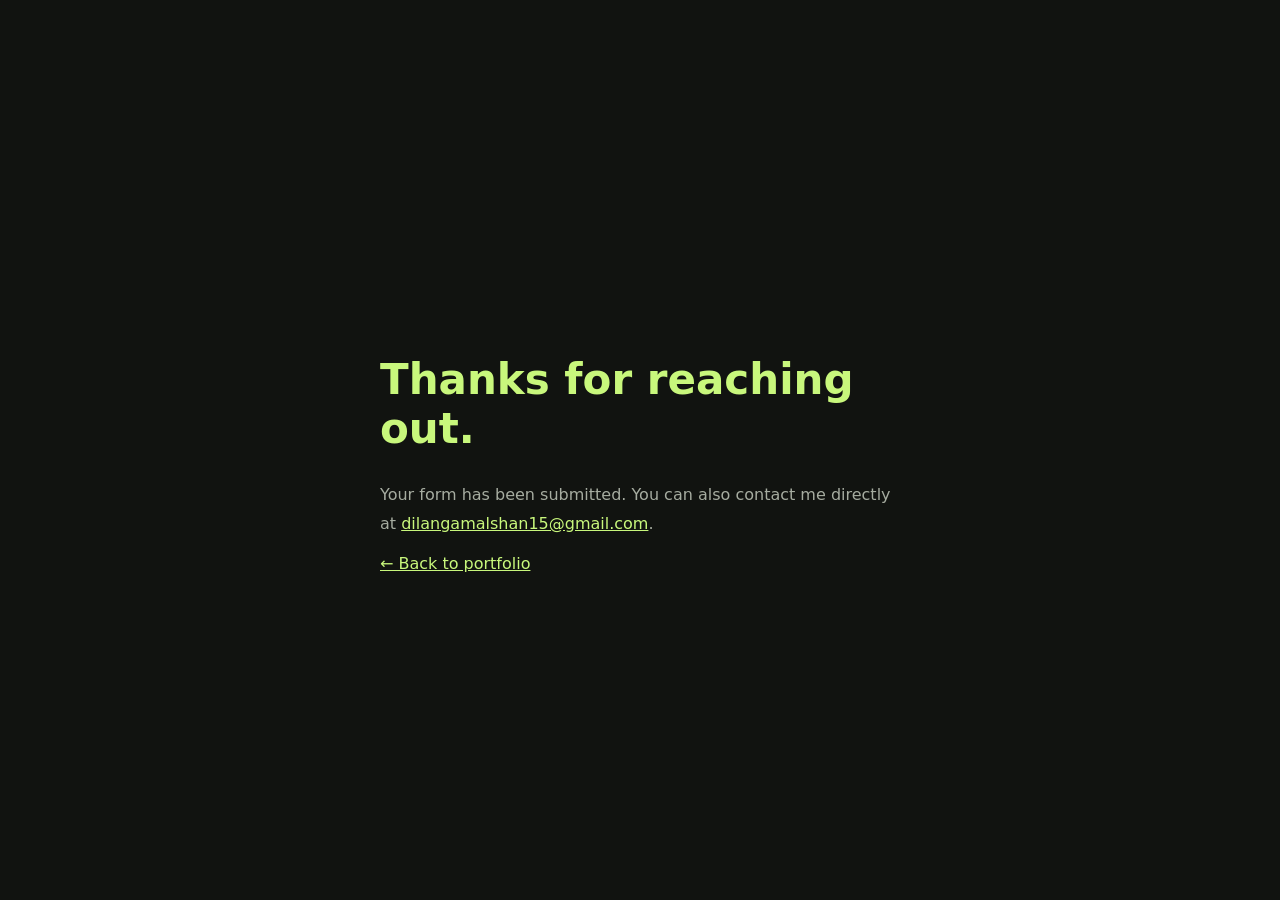
<file: thanks.html>
<!DOCTYPE html><html lang="en"><head><meta charset="UTF-8"><meta name="viewport" content="width=device-width,initial-scale=1"><title>Thank you — Dilanga Malshan</title><style>body{margin:0;background:#111310;color:#f2f3ec;font:16px system-ui;display:grid;min-height:100vh;place-items:center}main{max-width:520px;padding:35px}h1{font-size:42px;color:#c8f77c}p{line-height:1.8;color:#a6aca0}a{color:#c8f77c}</style></head><body><main><h1>Thanks for reaching out.</h1><p>Your form has been submitted. You can also contact me directly at <a href="mailto:dilangamalshan15@gmail.com">dilangamalshan15@gmail.com</a>.</p><a href="/">← Back to portfolio</a></main></body></html>
</file>
